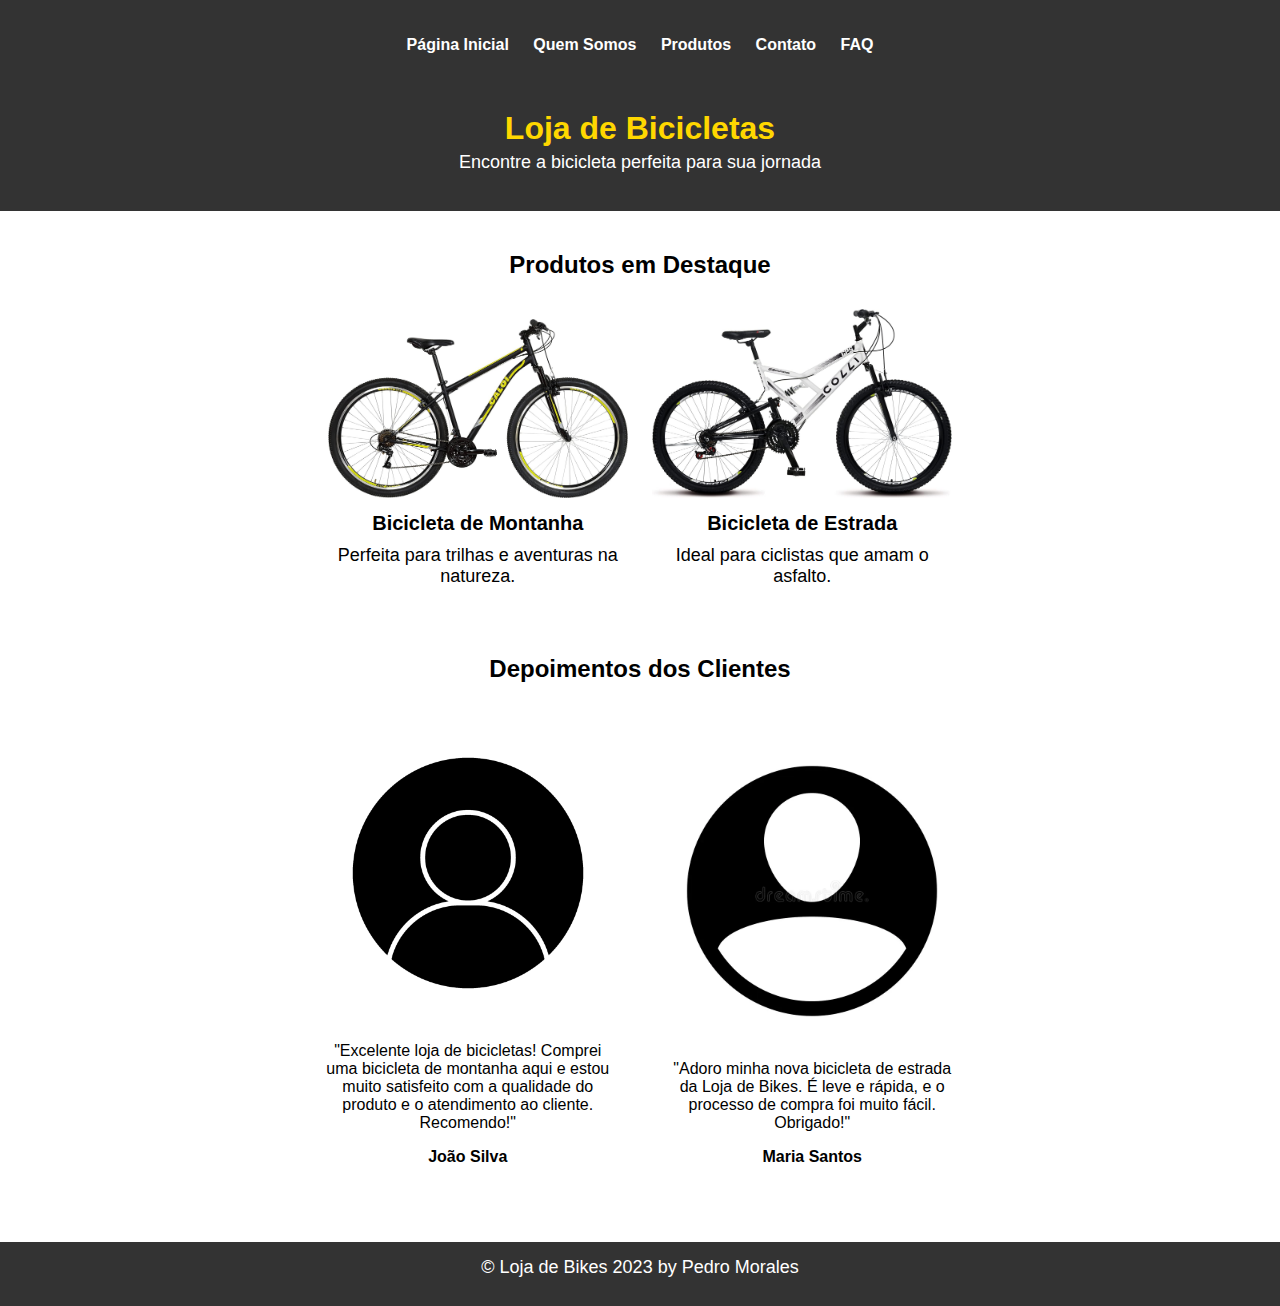
<file: AtividadeUCFinal-main/SiteEstatico-main/Site Estatico/index.html>
<!DOCTYPE html>
<html lang="pt-br">
<head>
    <meta charset="UTF-8">
    <meta name="viewport" content="width=device-width, initial-scale=1.0">
    <link rel="stylesheet" type="text/css" href="css/menunav.css">
    <link rel="stylesheet" type="text/css" href="css/index.css">
    <title>Bem-Vindo à Sua Loja de Bicicletas</title>
</head>
<header>
    <nav id="navMenu">
        <ul>
            <li><a href="index.html">Página Inicial</a></li>
            <li><a href="quemsomos.html">Quem Somos</a></li>
            <li><a href="produtos.html">Produtos</a></li>
            <li><a href="contato.html">Contato</a></li>
            <li><a href="faq.html">FAQ</a></li>
        </ul>
    </nav>
</header>

<body>
    <header>
        <h1> Loja de Bicicletas</h1>
        <p>Encontre a bicicleta perfeita para sua jornada</p>
    </header>
    <section class="featured-products">
        <h2>Produtos em Destaque</h2>
        <div class="product">
            <img src="img/trilha.jpg" alt="Bicicleta 1">
            <h3>Bicicleta de Montanha</h3>
            <p>Perfeita para trilhas e aventuras na natureza.</p>
        </div>
        <div class="product">
            <img src="img/colli bike.jpg" alt="Bicicleta 2">
            <h3>Bicicleta de Estrada</h3>
            <p>Ideal para ciclistas que amam o asfalto.</p>
        </div>
        <section class="testimonials">
            <h2>Depoimentos dos Clientes</h2>
            <div class="testimonial">
                <img src="img/cliente 1.jpg" alt="Foto do Cliente 1">
                <p>"Excelente loja de bicicletas! Comprei uma bicicleta de montanha aqui e estou muito satisfeito com a qualidade do produto e o atendimento ao cliente. Recomendo!"</p>
                <p><strong>João Silva</strong></p>
            </div>
            <div class="testimonial">
                <img src="img/cliente 3.jpg" alt="Foto do Cliente 2">
                <p>"Adoro minha nova bicicleta de estrada da Loja de Bikes. É leve e rápida, e o processo de compra foi muito fácil. Obrigado!"</p>
                <p><strong>Maria Santos</strong></p>
            </div>
        </section>
        
    </section>
    <footer>
        <p>&copy; Loja de Bikes 2023 by Pedro Morales</p>
    </footer>
</body>
</html>
</file>
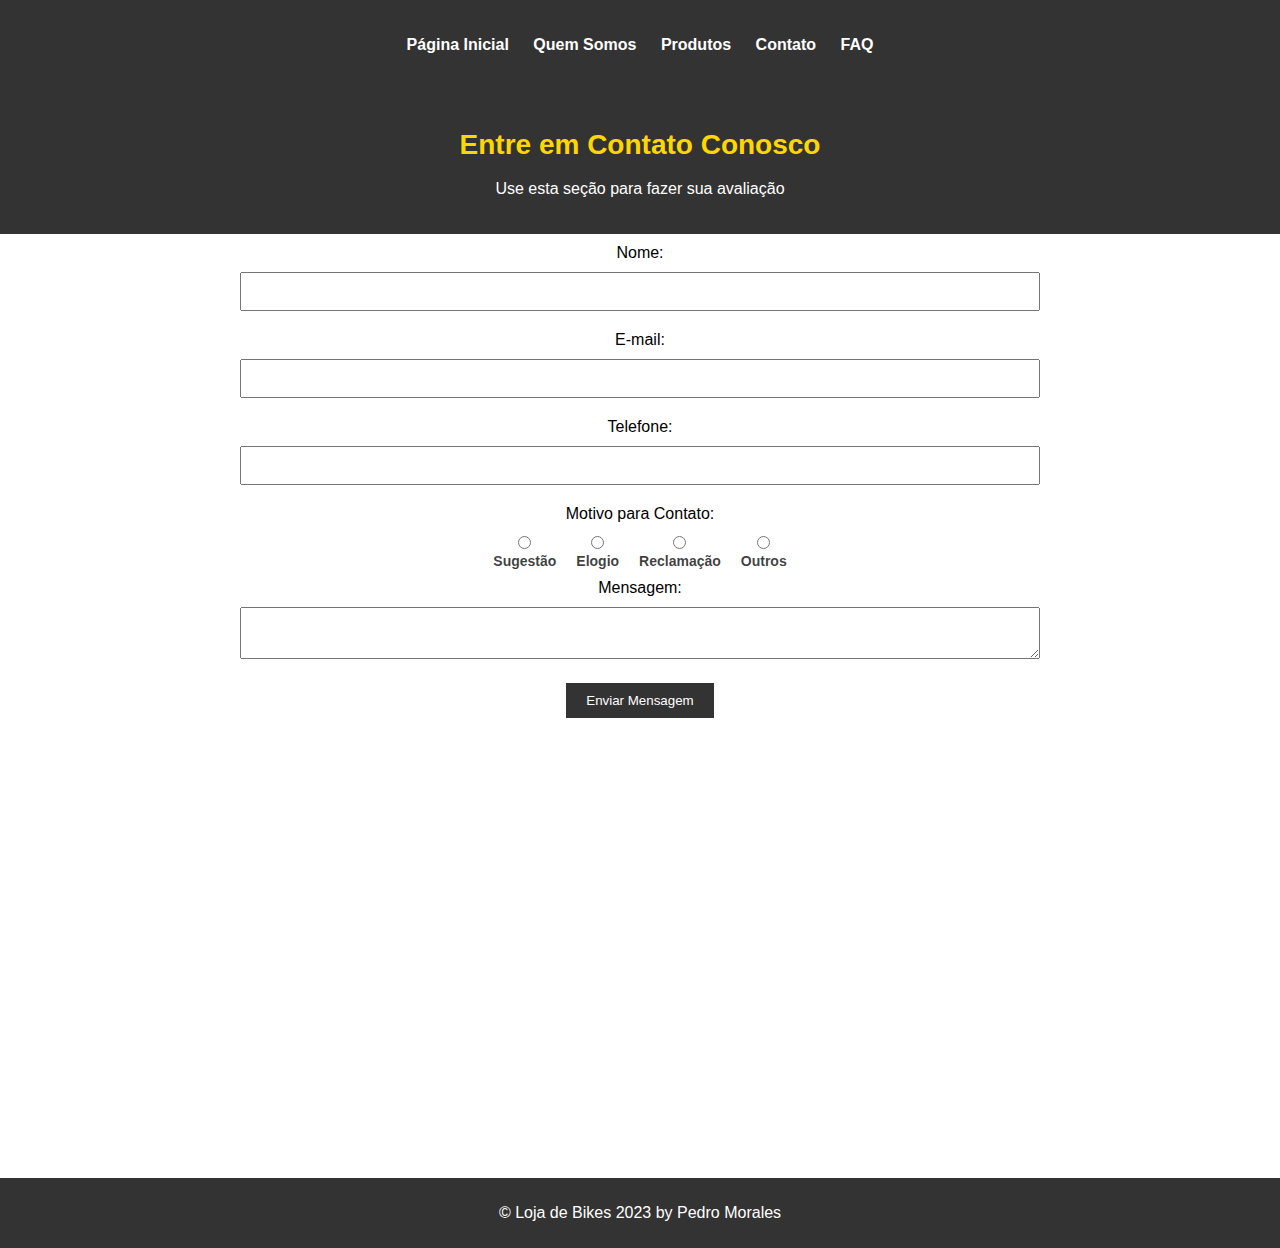
<file: AtividadeUCFinal-main/SiteEstatico-main/Site Estatico/contato.html>
<!DOCTYPE html>
<html lang="pt-br">
<head>
    <meta charset="UTF-8">
    <meta name="viewport" content="width=device-width, initial-scale=1.0">
    <link rel="stylesheet" type="text/css" href="css/menunav.css">
    <link rel="stylesheet" type="text/css" href="css/contato.css">
    <title>Contato</title>
</head>
<header>
    <nav id="navMenu">
        <ul>
            <li><a href="index.html">Página Inicial</a></li>
            <li><a href="quemsomos.html">Quem Somos</a></li>
            <li><a href="produtos.html">Produtos</a></li>
            <li><a href="contato.html">Contato</a></li>
            <li><a href="faq.html">FAQ</a></li>
        </ul>
    </nav>
</header>
<body>
    <header>
        <h1>Entre em Contato Conosco</h1>
        <p>Use esta seção para fazer sua avaliação</p>
    </header>
    <section class="contact-form">
        <form action="#" method="post">
            <label for="name">Nome:</label>
            <input type="text" id="name" name="name" required>
            
            <label for="email">E-mail:</label>
            <input type="email" id="email" name="email" required>

            <label for="phone">Telefone:</label>
            <input type="tel" id="phone" name="phone">

            <div class="reason-title">
                <label for="reason">Motivo para Contato:</label>
            </div>
            
            <div class="reason-group">
                <div class="reason-inputs">
                    <input id="sugestao" type="radio" name="reason" value="Sugestão">
                    <label for="sugestao">Sugestão</label>
                </div>
            
                <div class="reason-inputs">
                    <input id="elogio" type="radio" name="reason" value="Elogio">
                    <label for="elogio">Elogio</label>
                </div>
            
                <div class="reason-inputs">
                    <input id="reclamacao" type="radio" name="reason" value="Reclamação">
                    <label for="reclamacao">Reclamação</label>
                </div>
            
                <div class="reason-inputs">
                    <input id="others" type="radio" name="reason" value="Outros">
                    <label for="others">Outros</label>
                </div>
            </div>
            
            
            
            <label for="message">Mensagem:</label>
            <textarea id="message" name="message" required></textarea>
            
            <button type="submit">Enviar Mensagem</button>
        </form>
    </section>

    
    <iframe src="https://www.google.com/maps/embed?pb=!1m18!1m12!1m3!1d3453.7917771863426!2d-51.22146782511175!3d-30.0428310312004!2m3!1f0!2f0!3f0!3m2!1i1024!2i768!4f13.1!3m3!1m2!1s0x951978567f17f28d%3A0x2c2c5272bacf4d3a!2sSenac%20Tech!5e0!3m2!1spt-BR!2sbr!4v1695585275398!5m2!1spt-BR!2sbr" width="600" height="450" style="border:0;" allowfullscreen="" loading="lazy"></iframe>
    

    <footer>
        <p>&copy; Loja de Bikes 2023 by Pedro Morales</p>
    </footer>
</body>
</html>
</file>
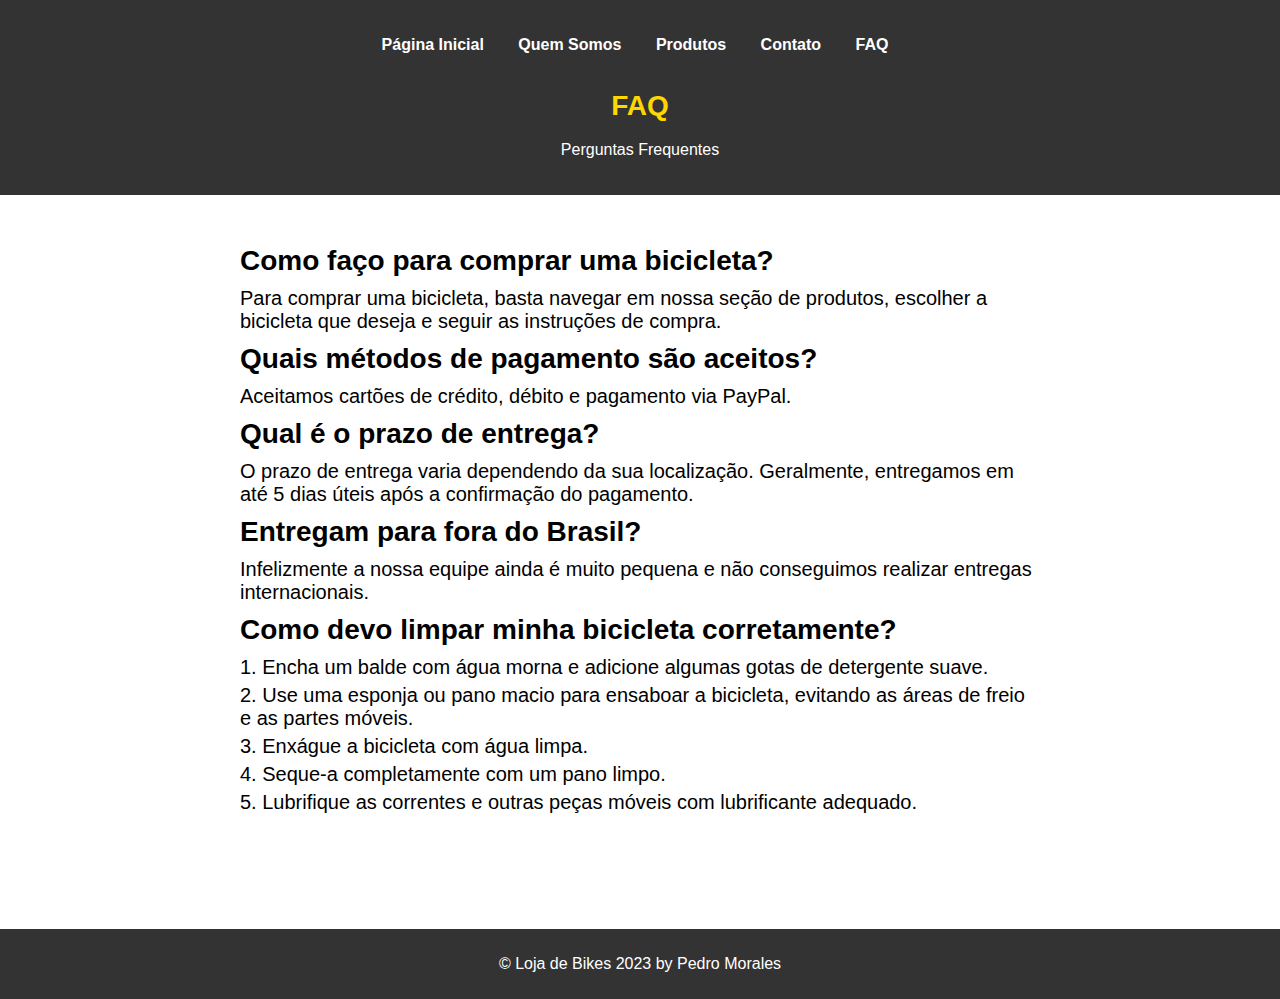
<file: AtividadeUCFinal-main/SiteEstatico-main/Site Estatico/faq.html>
<!DOCTYPE html>
<html lang="pt-br">
<head>
    <meta charset="UTF-8">
    <meta name="viewport" content="width=device-width, initial-scale=1.0">
    <link rel="stylesheet" type="text/css" href="css/menunav.css">
    <link rel="stylesheet" type="text/css" href="css/faq.css">
    <title>FAQ</title>
</head>
    <header>
        <nav id="navMenu">
            <ul>
                <li><a href="index.html">Página Inicial</a></li>
                <li><a href="quemsomos.html">Quem Somos</a></li>
                <li><a href="produtos.html">Produtos</a></li>
                <li><a href="contato.html">Contato</a></li>
                <li><a href="faq.html">FAQ</a></li>
            </ul>
        </nav>
    </header>
<body>
    <header>
        <h1>FAQ</h1>
        <p>Perguntas Frequentes</p>
    </header>
    <section class="faq">

        <div class="question">
            <h3>Como faço para comprar uma bicicleta?</h3>
            <p>Para comprar uma bicicleta, basta navegar em nossa seção de produtos, escolher a bicicleta que deseja e seguir as instruções de compra.</p>
        </div>

        <div class="question">
            <h3>Quais métodos de pagamento são aceitos?</h3>
            <p>Aceitamos cartões de crédito, débito e pagamento via PayPal.</p>
        </div>

        <div class="question">
            <h3>Qual é o prazo de entrega?</h3>
            <p>O prazo de entrega varia dependendo da sua localização. Geralmente, entregamos em até 5 dias úteis após a confirmação do pagamento.</p>
        </div>

        <div class="question">
            <h3>Entregam para fora do Brasil?</h3>
            <p>Infelizmente a nossa equipe ainda é muito pequena e não conseguimos realizar entregas internacionais.</p>
        </div>

        <div class="question">
            <h3>Como devo limpar minha bicicleta corretamente?</h3>
            <p> 1. Encha um balde com água morna e adicione algumas gotas de detergente suave.</p>
            <P> 2. Use uma esponja ou pano macio para ensaboar a bicicleta, evitando as áreas de freio e as partes móveis.</P>
            <p> 3. Enxágue a bicicleta com água limpa.</p>
            <p> 4. Seque-a completamente com um pano limpo.</p>
            <P> 5. Lubrifique as correntes e outras peças móveis com lubrificante adequado. </p>
        </div>


    </section>

    <footer>
        <p>&copy; Loja de Bikes 2023 by Pedro Morales</p>
    </footer>
</body>
</html>
</file>
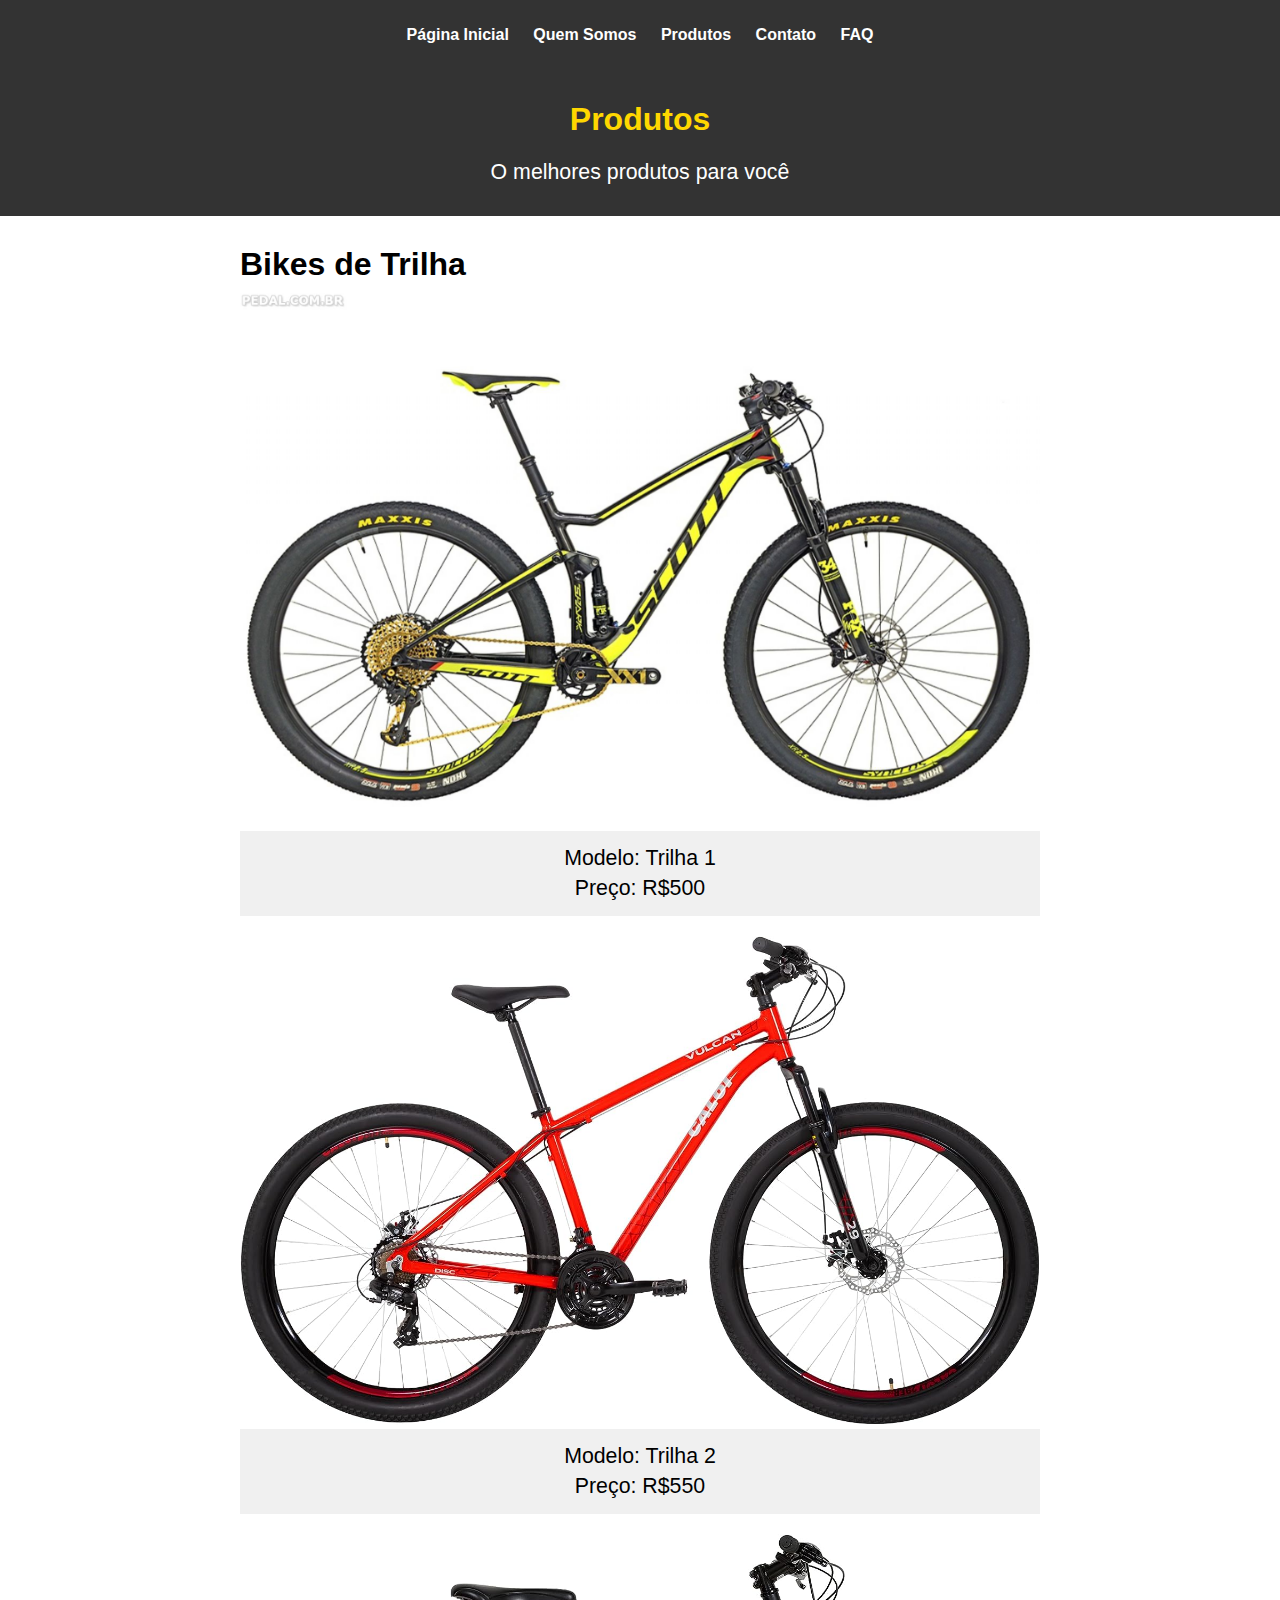
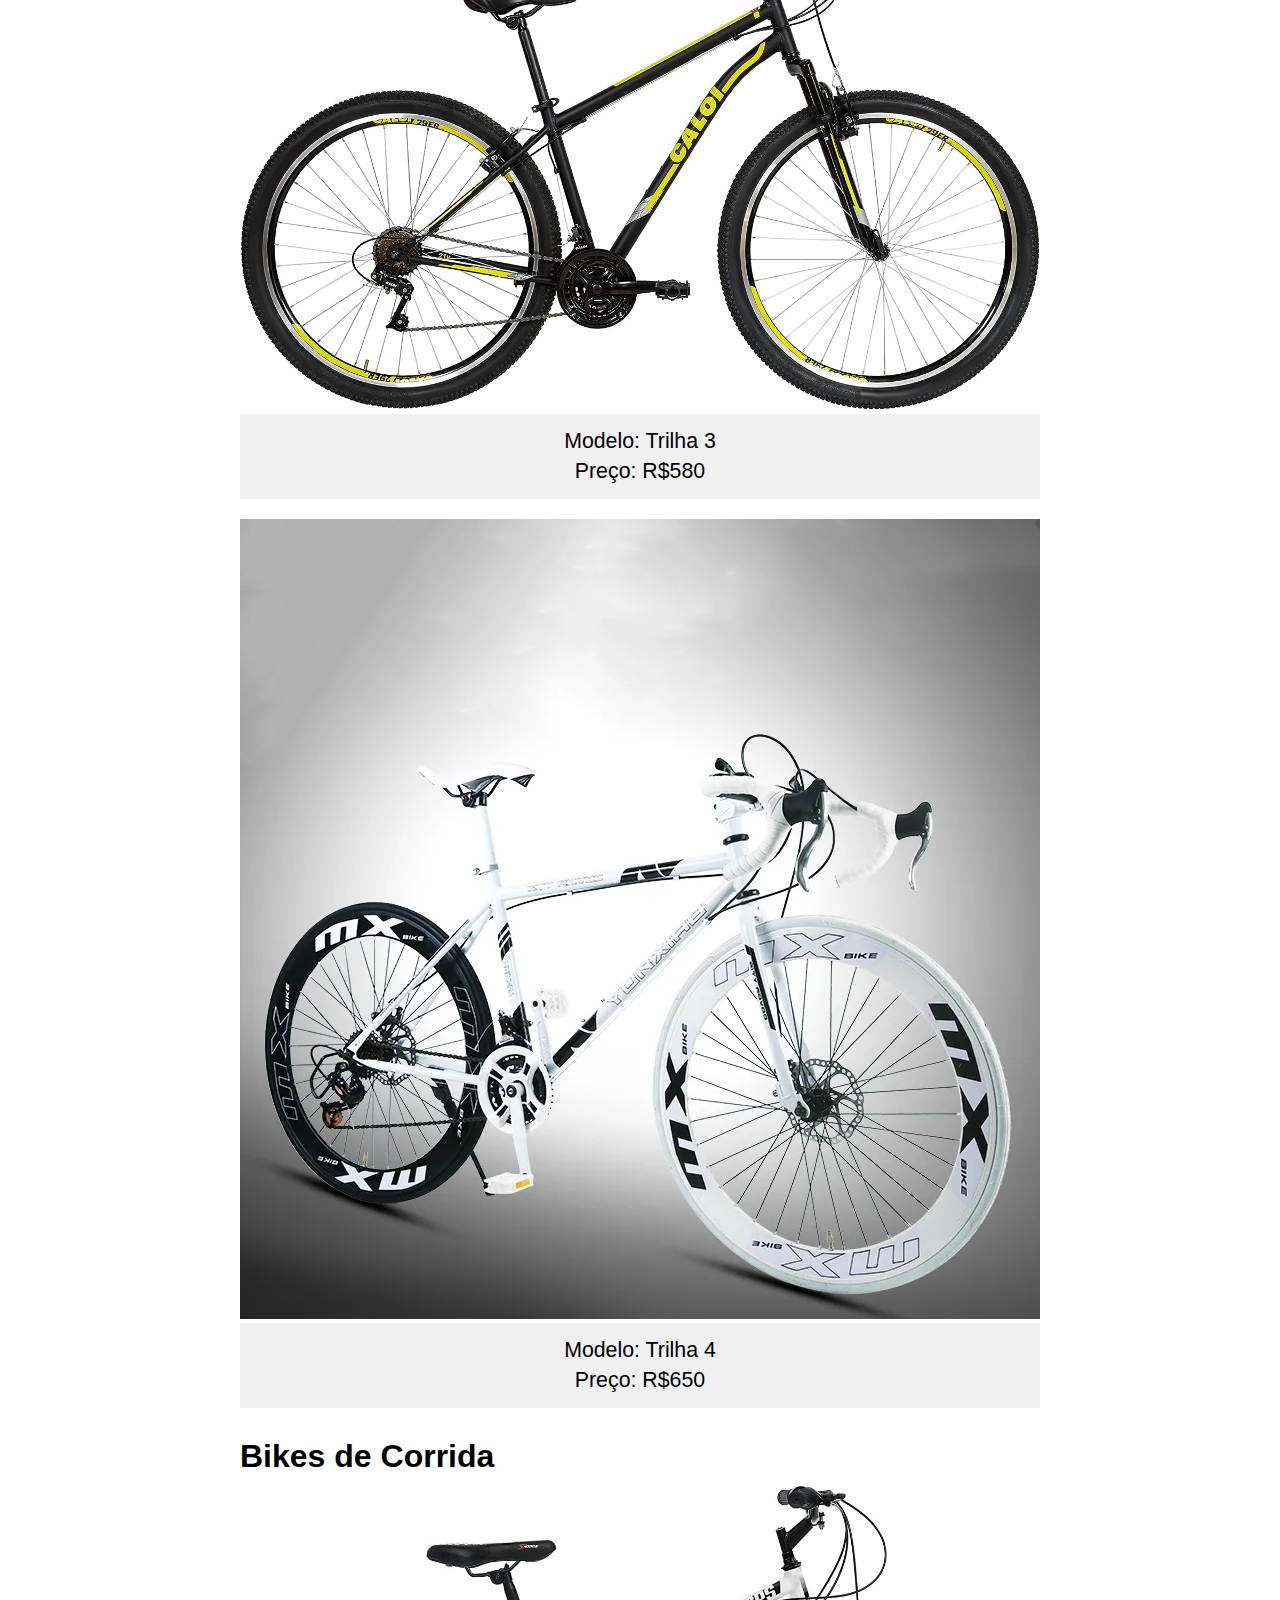
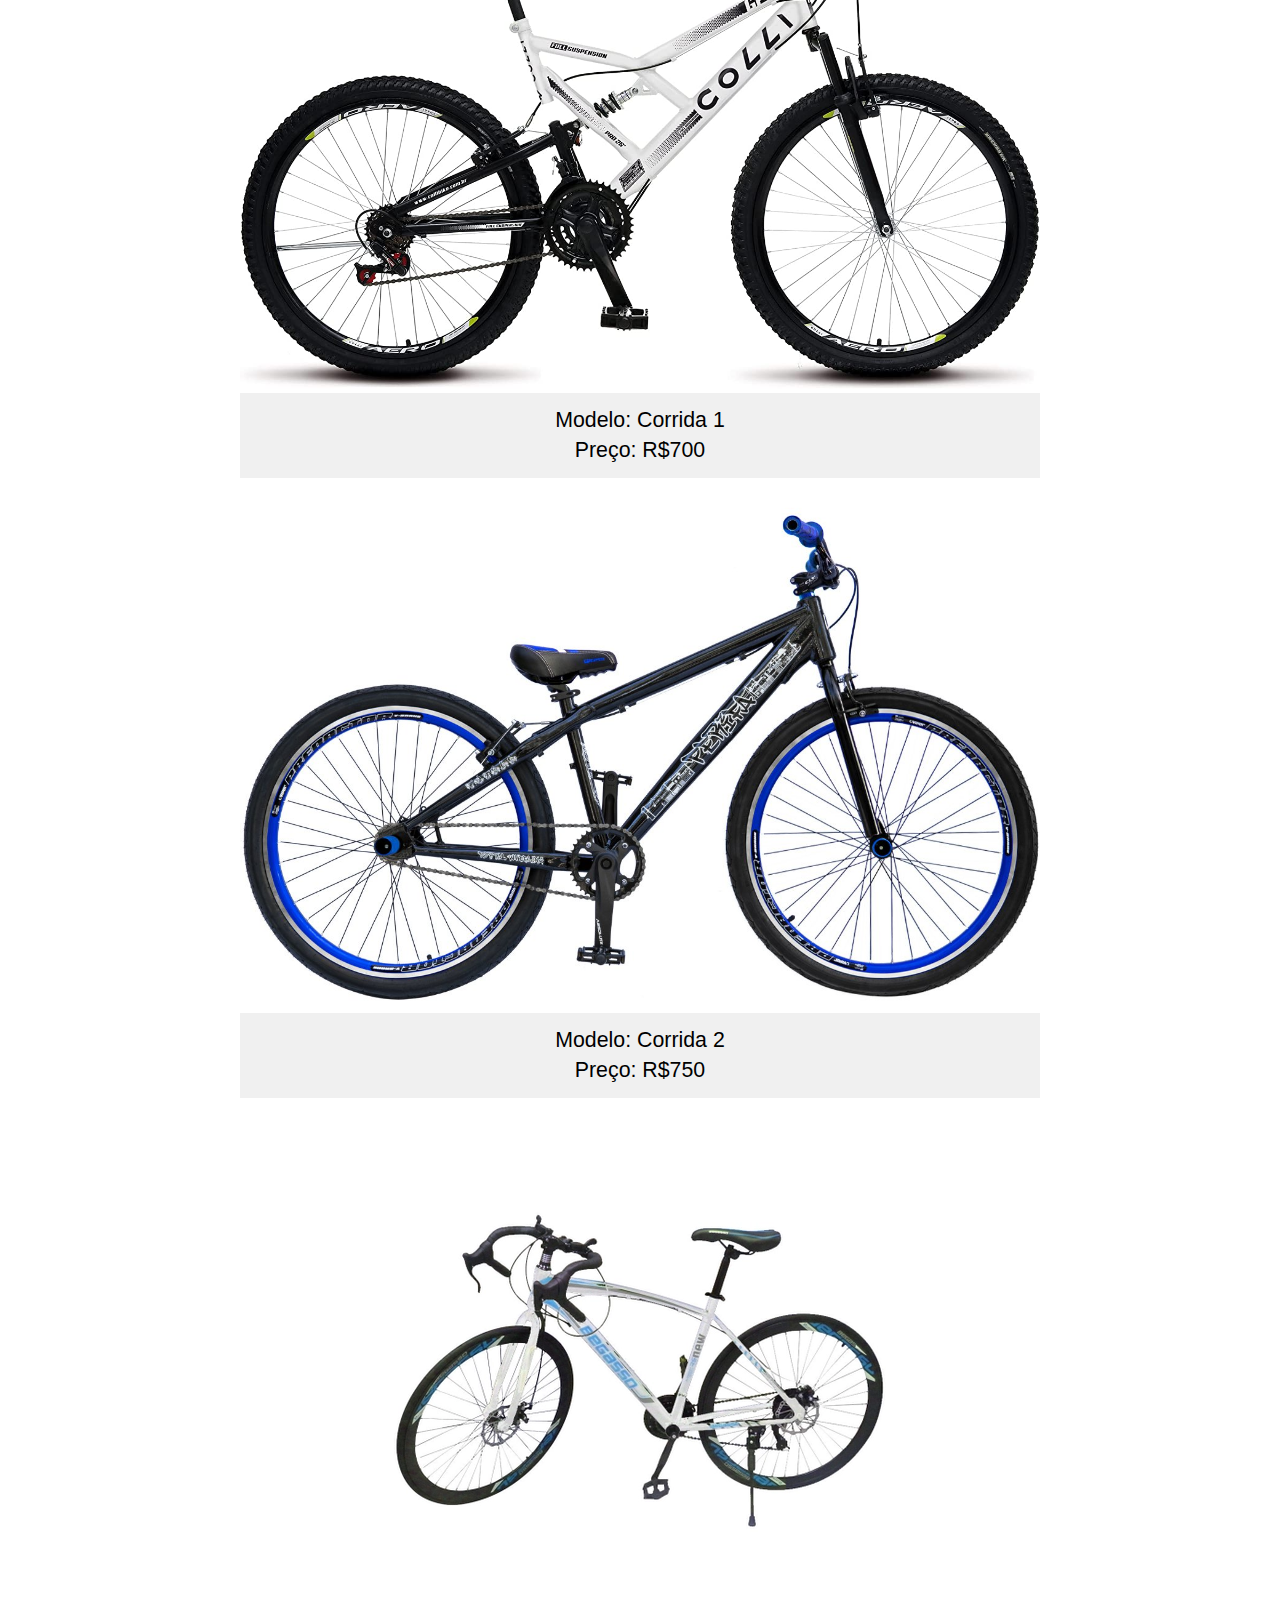
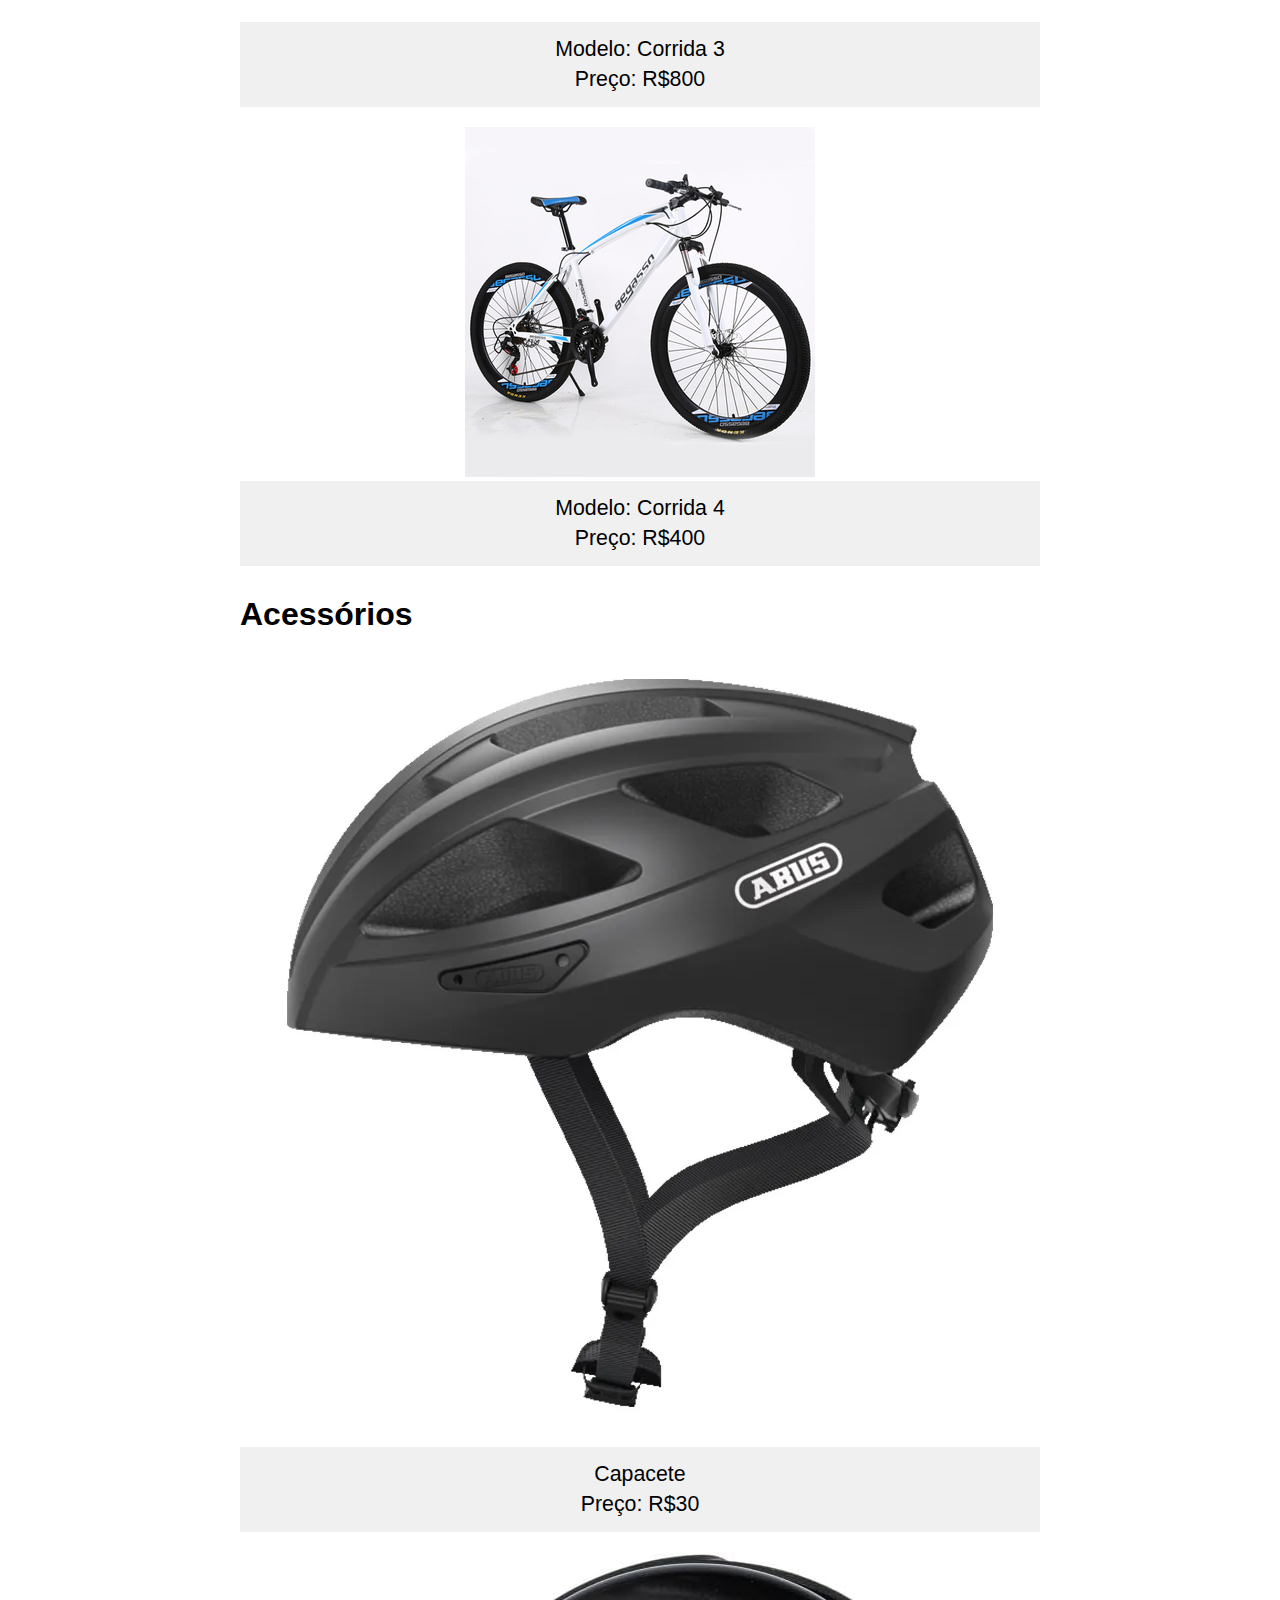
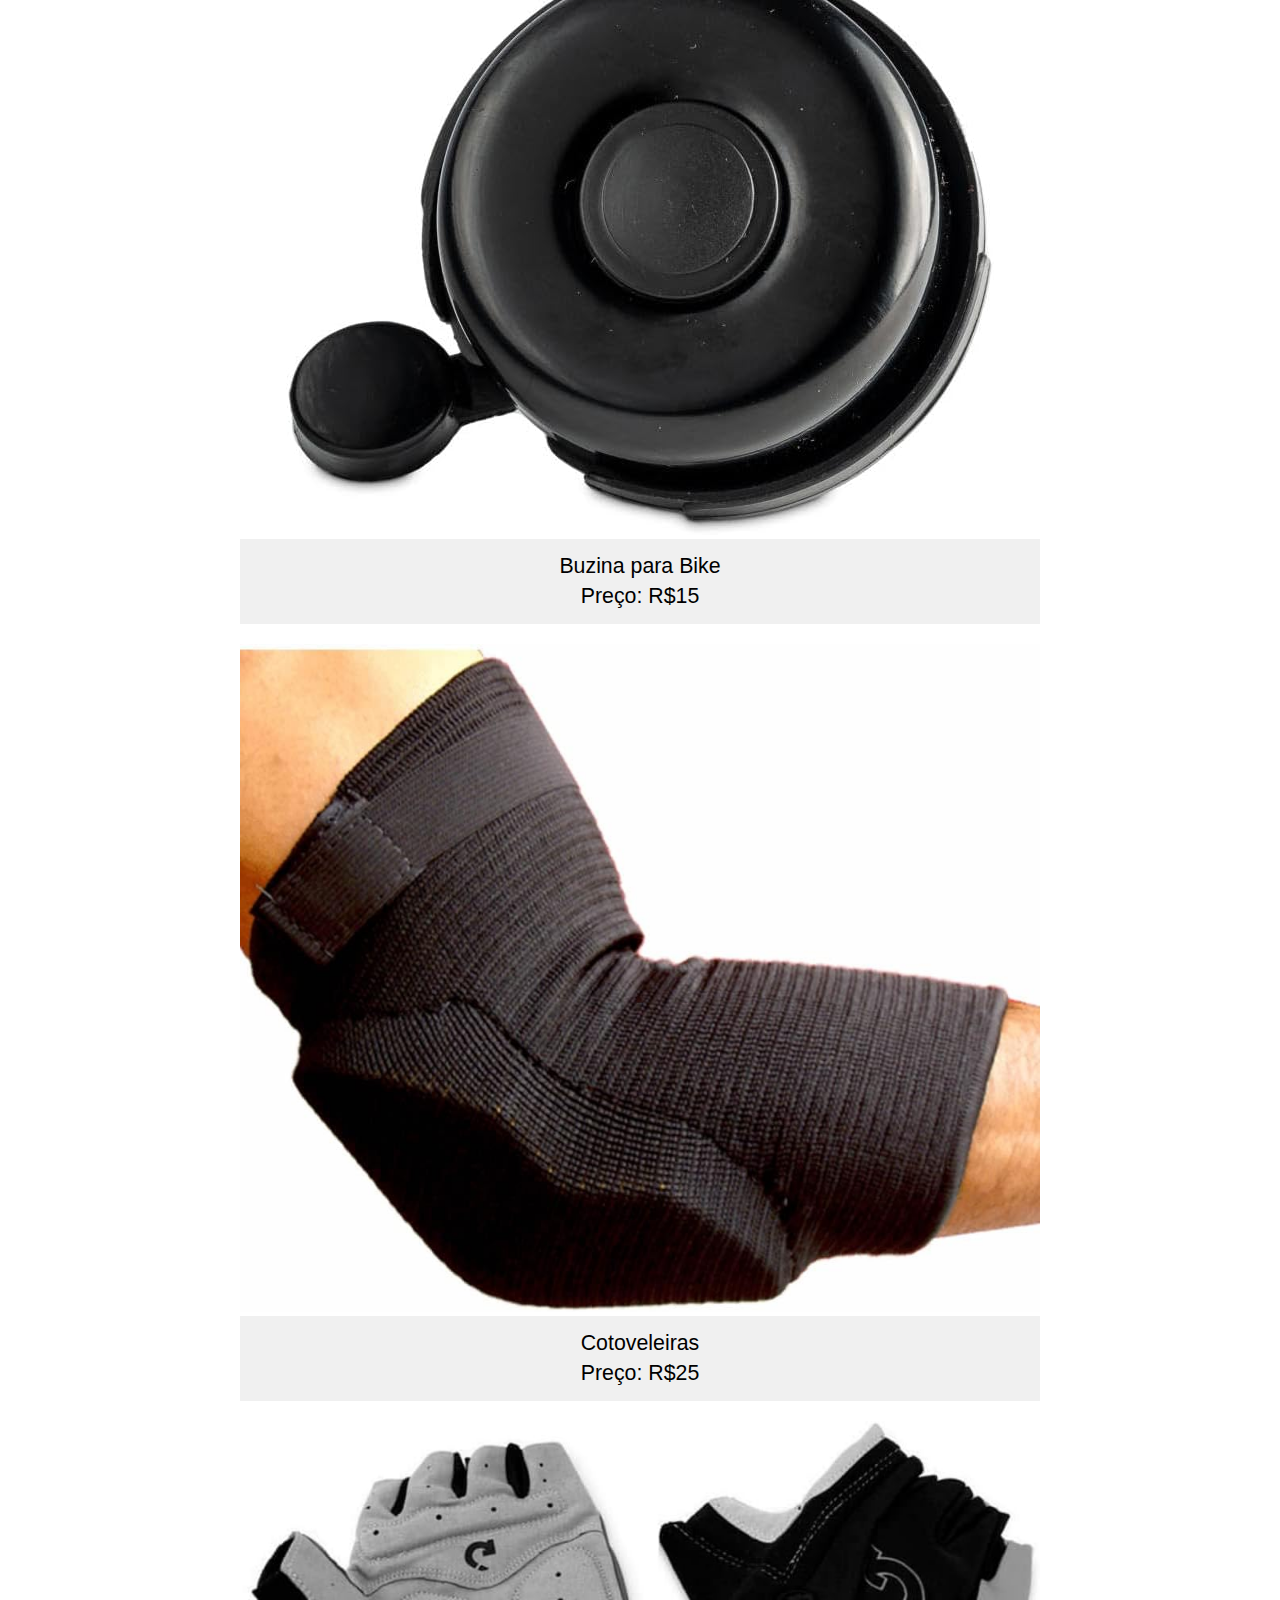
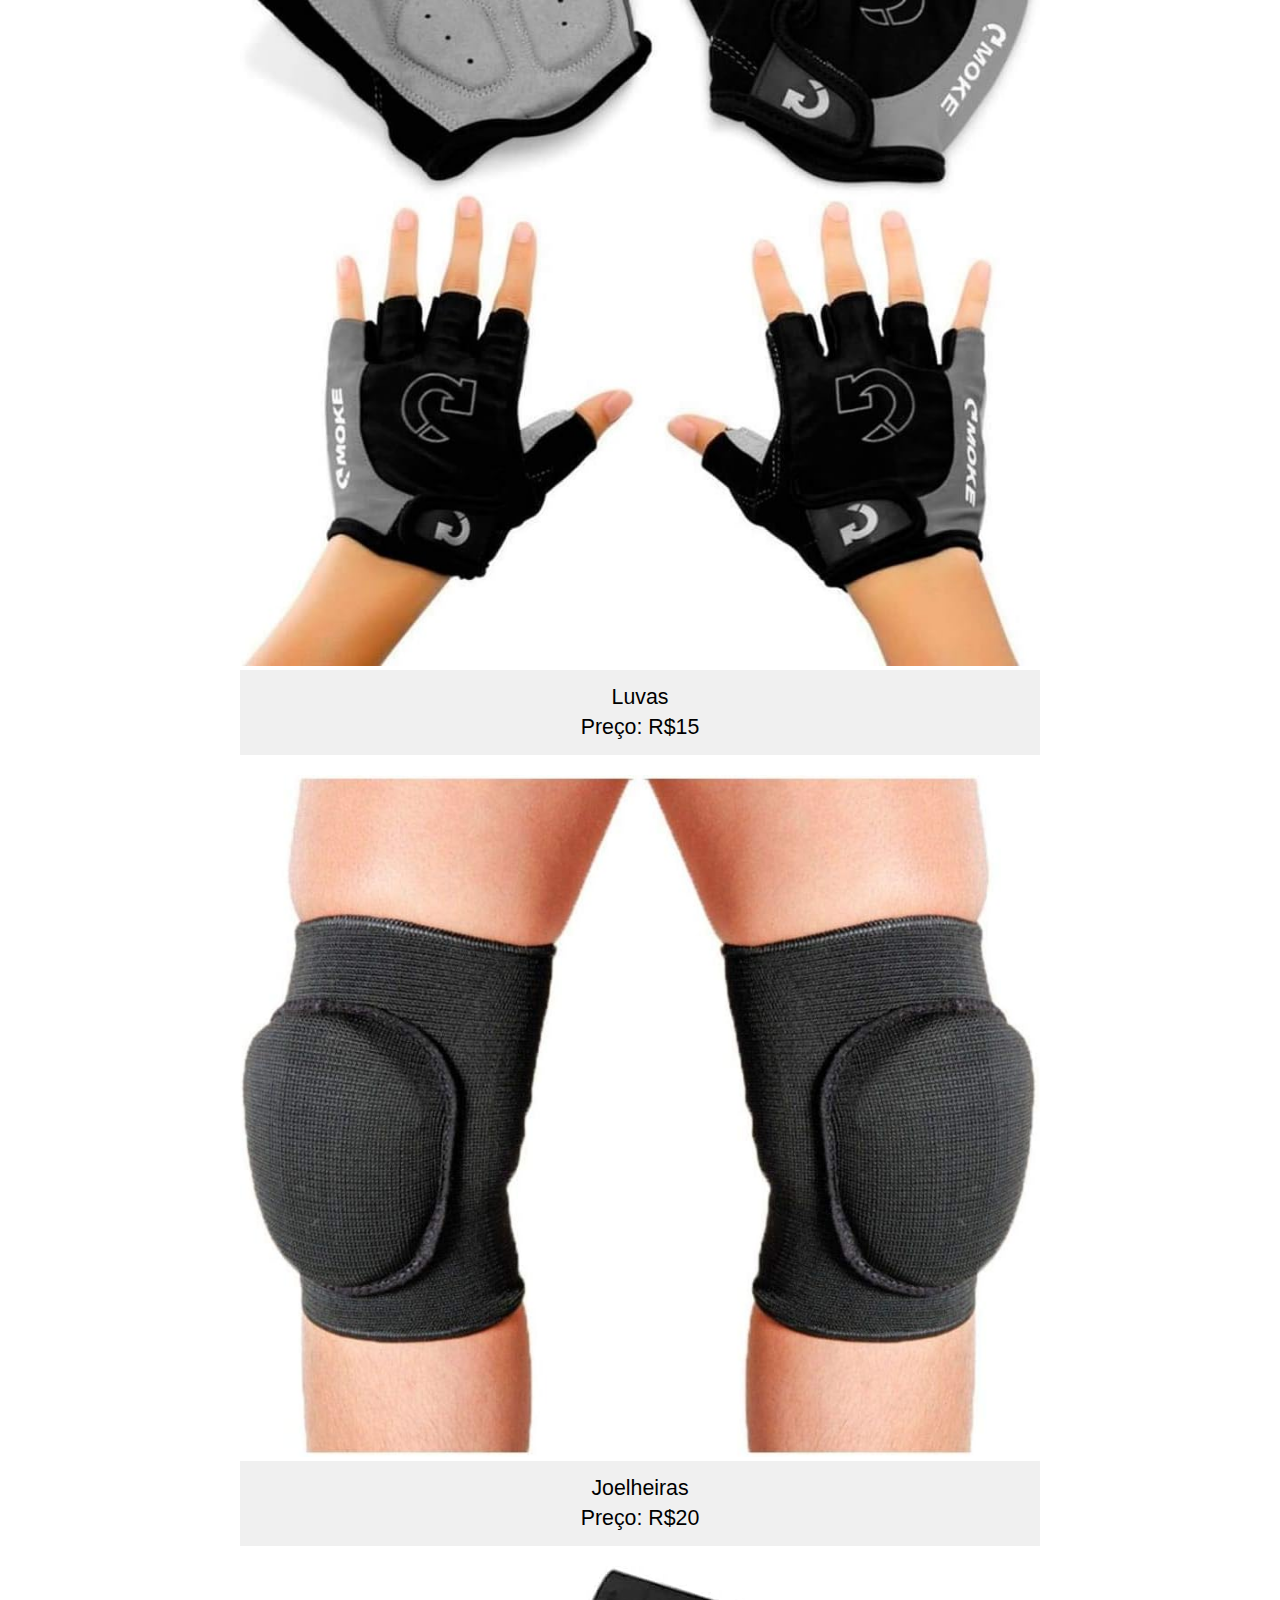
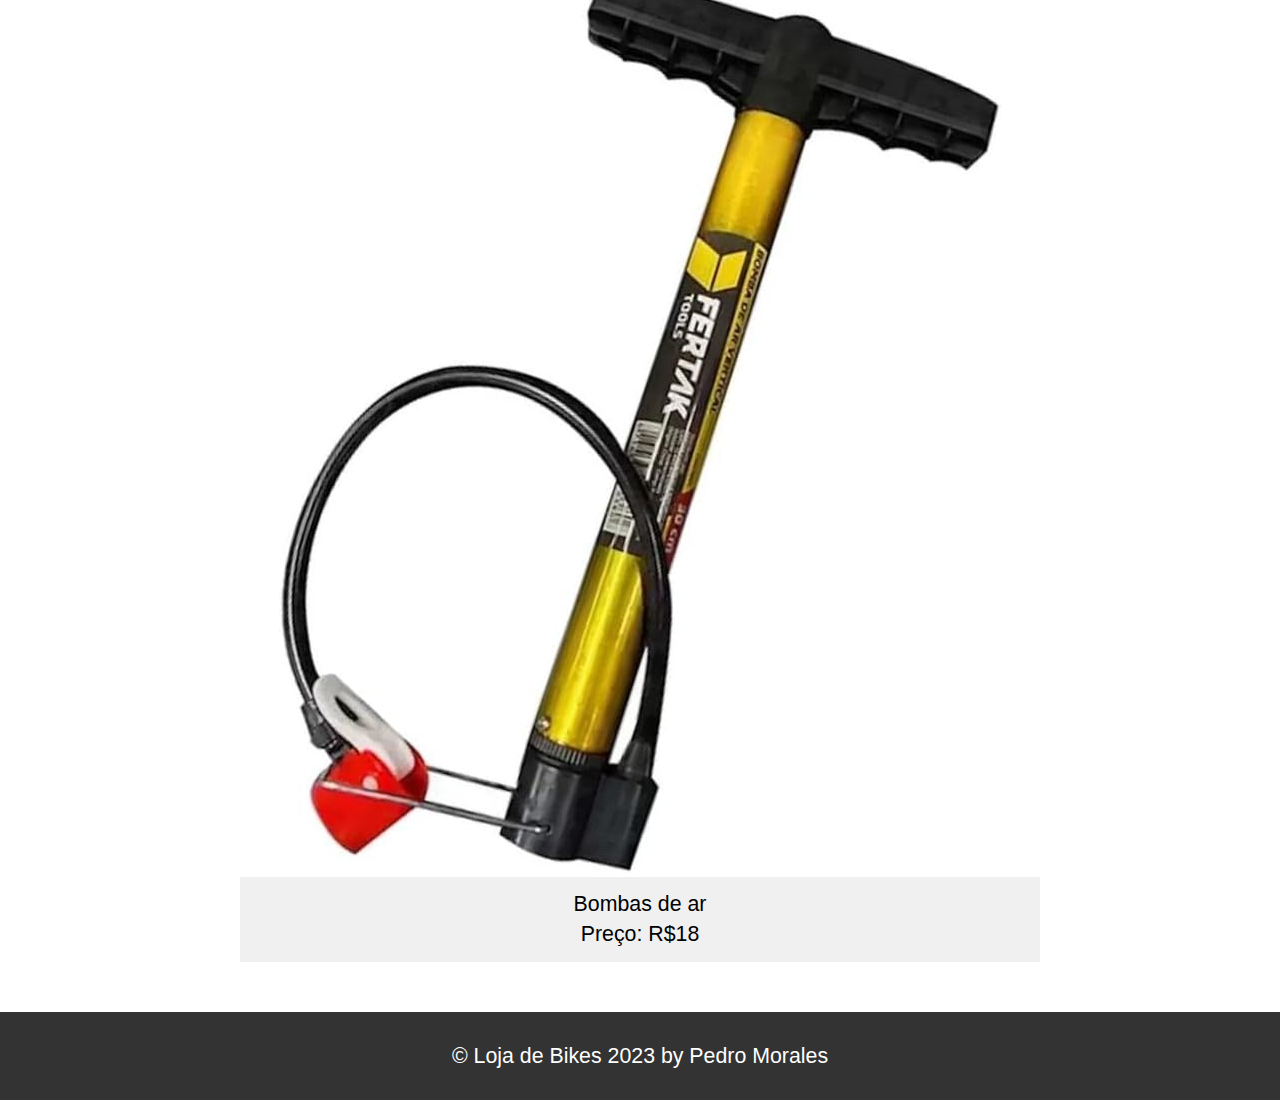
<file: AtividadeUCFinal-main/SiteEstatico-main/Site Estatico/produtos.html>
<!DOCTYPE html>
<html lang="pt-br">
<head>
    <meta charset="UTF-8">
    <meta name="viewport" content="width=device-width, initial-scale=1.0">
    <link rel="stylesheet" type="text/css" href="css/menunav.css">
    <link rel="stylesheet" type="text/css" href="css/produtos.css">
       
    <title>Galeria de Bikes</title>
</head>
<header>
    <nav id="navMenu">
        <ul>
            <li><a href="index.html">Página Inicial</a></li>
            <li><a href="quemsomos.html">Quem Somos</a></li>
            <li><a href="produtos.html">Produtos</a></li>
            <li><a href="contato.html">Contato</a></li>
            <li><a href="faq.html">FAQ</a></li>
        </ul>
    </nav>
</header>
<body>
    <header>
        <h1>Produtos</h1>
        <p>O melhores produtos para você</p>
    </header>
    <div class="gallery">
        <section class="product-category">
            <h2>Bikes de Trilha</h2>
            <div class="image-container">
                <img src="img/trilha bike 1.jpg" alt="Bike de Trilha 1">
                <div class="product-info">
                    <p>Modelo: Trilha 1</p>
                    <p>Preço: R$500</p>
                </div>
            </div>
            <div class="image-container">
                <img src="img/trilha bike 2.jpg" alt="Bike de Trilha 2">
                <div class="product-info">
                    <p>Modelo: Trilha 2</p>
                    <p>Preço: R$550</p>
                </div>
            </div>
            <div class="image-container">
                <img src="img/trilha.jpg" alt="Bike de Trilha 3">
                <div class="product-info">
                    <p>Modelo: Trilha 3</p>
                    <p>Preço: R$580</p>
                </div>
            </div>
            <div class="image-container">
                <img src="img/trilha bike 4.jpg" alt="Bike de Trilha 4">
                <div class="product-info">
                    <p>Modelo: Trilha 4</p>
                    <p>Preço: R$650</p>
                </div>
            </div>
            
        </section>

        <section class="product-category">
            <h2>Bikes de Corrida</h2>
            <div class="image-container">
                <img src="img/colli bike.jpg" alt="Bike de Corrida 1">
                <div class="product-info">
                    <p>Modelo: Corrida 1</p>
                    <p>Preço: R$700</p>
                </div>
            </div>
            <div class="image-container">
                <img src="img/bicicleta-portal-wheeling-perifa-2-0-14-5-preta-e-azul-aro-26-5773.jpg" alt="Bike de Corrida 2">
                <div class="product-info">
                    <p>Modelo: Corrida 2</p>
                    <p>Preço: R$750</p>
                </div>
            </div>
            <div class="image-container">
                <img src="img/corrida 3.jpg" alt="Bike de Corrida 3">
                <div class="product-info">
                    <p>Modelo: Corrida 3</p>
                    <p>Preço: R$800</p>
                </div>
            </div>
            <div class="image-container">
                <img src="img/corrida 4.jpg" alt="Bike de Corrida 4">
                <div class="product-info">
                    <p>Modelo: Corrida 4</p>
                    <p>Preço: R$400</p>
                </div>
            </div>
        </section>

        <section class="product-category">
            <h2>Acessórios</h2>
            <div class="image-container">
                <img src="img/acessorio 1.jpg" alt="Acessório 1">
                <div class="product-info">
                    <p>Capacete</p>
                    <p>Preço: R$30</p>
                </div>
            </div>
            <div class="image-container">
                <img src="img/acessorio 2.jpg" alt="Acessório 2">
                <div class="product-info">
                    <p>Buzina para Bike</p>
                    <p>Preço: R$15</p>
                </div>
            </div>
            <div class="image-container">
                <img src="img/acessorio 3.jpg" alt="Acessório 3">
                <div class="product-info">
                    <p>Cotoveleiras</p>
                    <p>Preço: R$25</p>
                </div>
            </div>
            <div class="image-container">
                <img src="img/acessorio 4.jpg" alt="Acessório 4">
                <div class="product-info">
                    <p>Luvas</p>
                    <p>Preço: R$15</p>
                </div>
            </div>
            <div class="image-container">
                <img src="img/acessorio 5.jpg" alt="Acessório 5">
                <div class="product-info">
                    <p>Joelheiras</p>
                    <p>Preço: R$20</p>
                </div>
            </div>
            <div class="image-container">
                <img src="img/acessorio 6.jpg" alt="Acessório 6">
                <div class="product-info">
                    <p>Bombas de ar</p>
                    <p>Preço: R$18</p>
                </div>
            </div>
        </section>
    </div>
    
    <footer>
        <p>&copy; Loja de Bikes 2023 by Pedro Morales</p>
    </footer>
    
</body>
</html>
</file>
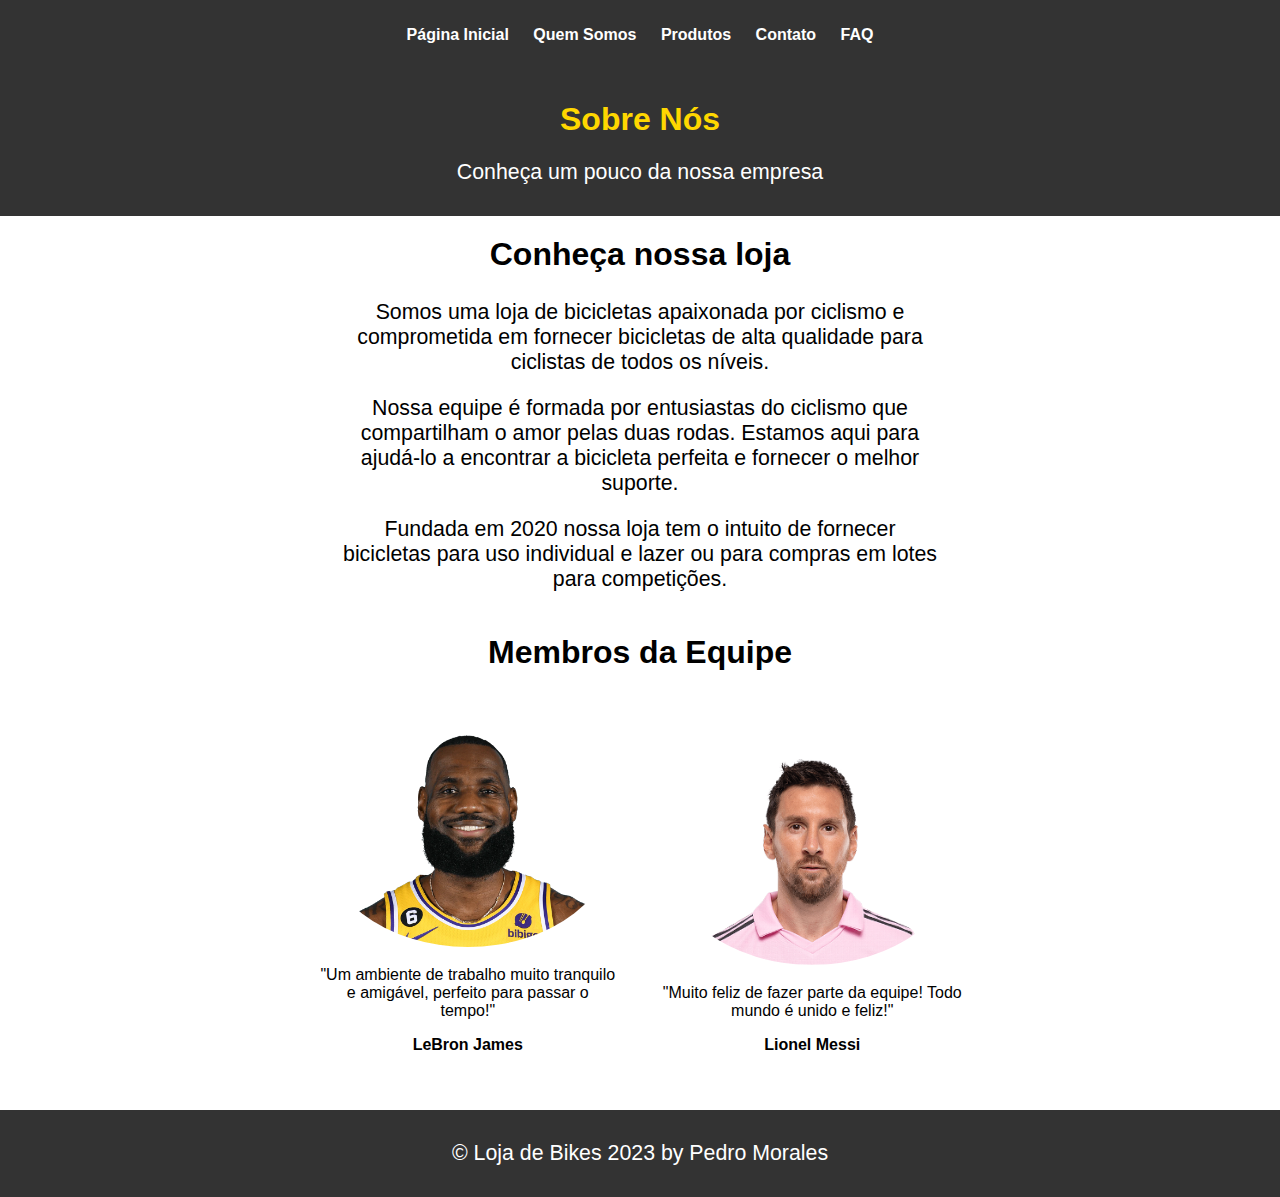
<file: AtividadeUCFinal-main/SiteEstatico-main/Site Estatico/quemsomos.html>
<!DOCTYPE html>
<html lang="pt-br">
<head>
    <meta charset="UTF-8">
    <meta name="viewport" content="width=device-width, initial-scale=1.0">
    <link rel="stylesheet" type="text/css" href="css/menunav.css">
    <link rel="stylesheet" type="text/css" href="css/quemsomos.css">
    <title>Quem Somos</title>
</head>
<body>
    <header>
        <nav id="navMenu">
            <ul>
                <li><a href="index.html">Página Inicial</a></li>
                <li><a href="quemsomos.html">Quem Somos</a></li>
                <li><a href="produtos.html">Produtos</a></li>
                <li><a href="contato.html">Contato</a></li>
                <li><a href="faq.html">FAQ</a></li>
            </ul>
        </nav>
    </header>
    <header>
        <h1>Sobre Nós</h1>
        <p>Conheça um pouco da nossa empresa</p>
    </header>
    <section class="about-us">
        <div class="text">
            <h2>Conheça nossa loja</h2>
            <p>Somos uma loja de bicicletas apaixonada por ciclismo e comprometida em fornecer bicicletas de alta qualidade para ciclistas de todos os níveis.</p>
            <p>Nossa equipe é formada por entusiastas do ciclismo que compartilham o amor pelas duas rodas. Estamos aqui para ajudá-lo a encontrar a bicicleta perfeita e fornecer o melhor suporte.</p>
            <p>Fundada em 2020 nossa loja tem o intuito de fornecer bicicletas para uso individual e lazer ou para compras em lotes para competições.</p>
        </div>
    </section>
    <section class="teams">
        <h2>Membros da Equipe</h2>
        <div class="team">
            <img src="img/equipe 1.png" alt="Foto de Equipe 1">
            <p>"Um ambiente de trabalho muito tranquilo e amigável, perfeito para passar o tempo!"</p>
            <p><strong>LeBron James</strong></p>
        </div>
        <div class="team">
            <img src="img/equipe 2.png" alt="Foto de Equipe 2">
            <p>"Muito feliz de fazer parte da equipe! Todo mundo é unido e feliz!"</p>
            <p><strong>Lionel Messi</strong></p>
        </div>
    </section>
    <footer>
        <p>&copy; Loja de Bikes 2023 by Pedro Morales</p>
    </footer>
</body>
</html>
</file>
<file: AtividadeUCFinal-main/SiteEstatico-main/Site Estatico/css/menunav.css>
@charset "utf-8";
@import "https://fonts.googleapis.com/css?family=Noto+Serif";

header {
  background-color: #333;
  color: white;
  padding: 10px 0;
}

nav ul {
  list-style: none;
  padding: 0;
  text-align: center;
}

nav li {
  display: inline;
  margin: 0 10px;
}

nav a {
  text-decoration: none;
  color: white;
  font-weight: bold;
  font-size: 16px;
  transition: color 0.3s;
}

nav a:hover {
  color: gold;
}
</file>
<file: AtividadeUCFinal-main/SiteEstatico-main/Site Estatico/css/index.css>
@charset "utf-8";
@import "https://fonts.googleapis.com/css?family=Noto+Serif";

body {
    font-family: Arial, sans-serif;
    margin: 0;
    padding: 0;
}

header {
    background-color: #333;
    color: white;
    text-align: center;
    padding: 20px;
}

h1 {
    color: gold;
    font-size: 32px;
    margin: 0;
}

p {
    font-size: 18px;
    margin-top: 5px;
}

.featured-products {
    max-width: 1200px;
    margin: 0 auto;
    padding: 20px;
    text-align: center;
}

h2 {
    font-size: 24px;
    margin-bottom: 20px;
}

.product {
    display: inline-block;
    width: 300px;
    margin: 10px;
    text-align: center;
}

img {
    max-width: 100%;
    height: auto;
}

.testimonials {
    max-width: 1200px;
    margin: 0 auto;
    padding: 20px;
    text-align: center;
}

.testimonial {
    display: inline-block;
    width: 300px;
    margin: 20px;
    text-align: center;
}

.testimonial img {
    max-width: 100%;
    height: auto;
    border-radius: 50%;
    margin-bottom: 10px;
}

.testimonial p {
    font-size: 16px;
    margin-top: 5px;
}

.testimonial strong {
    font-weight: bold;
}


h3 {
    font-size: 20px;
    margin: 10px 0;
}

footer {
    background-color: #333;
    color: white;
    text-align: center;
    padding: 10px;
}
</file>
<file: AtividadeUCFinal-main/SiteEstatico-main/Site Estatico/css/contato.css>
@charset "utf-8";
@import "https://fonts.googleapis.com/css?family=Noto+Serif";

/* Estilos gerais */
body {
    font-family: Arial, sans-serif;
    margin: 0;
    padding: 0;
}

header {
    background-color: #333;
    color: white;
    text-align: center;
    padding: 20px;
}

h1 {
    font-size: 28px;
    color: gold;
}

p {
    font-size: 16px;
    font-family: Arial, Helvetica, sans-serif;
}

.contact-form,
iframe {
    max-width: 800px;
    margin: 10px auto;
    text-align: center;
}

iframe {
    display: block; 
    margin: 0 auto; 
    max-width: 100%; 
}

label {
    display: block;
    margin-bottom: 10px;
}

input[type="text"],
input[type="email"],
input[type="tel"],
textarea {
    width: 100%;
    padding: 10px;
    margin-bottom: 20px;
    box-sizing: border-box;
}

.reason-title {
    text-align: center;
    margin-bottom: 10px; 
}

.reason-group {
    display: flex;
    justify-content: center;
}

.reason-inputs {
 margin: 0 10px;
}

.reason-inputs input {
    margin-right: 5px;
}

.reason-group .reason-inputs label {
    font-size: 14px;
    font-weight: 600;
    color: #000000c0;
}

button {
    background-color: #333;
    color: white;
    border: none;
    padding: 10px 20px;
    cursor: pointer;
    display: inline-block;
}

button:hover {
    background-color: #555;
}

footer {
    background-color: #333;
    color: white;
    text-align: center;
    padding: 10px;
}
</file>
<file: AtividadeUCFinal-main/SiteEstatico-main/Site Estatico/css/faq.css>
@charset "utf-8";
@import "https://fonts.googleapis.com/css?family=Noto+Serif";

body {
    font-family: Arial, sans-serif;
    margin: 0;
    padding: 0;
}

header {
    background-color: #333;
    color: white;
    text-align: center;
    padding: 20px;
}

h1 {
    font-size: 28px;
    color: gold;
    margin-top: -20px;
}

nav ul {
    list-style: none;
    padding: 0;
}

nav ul li {
    display: inline;
    margin-right: 20px;
}

nav ul li a {
    text-decoration: none;
    color: white;
}


.faq {
    max-width: 800px;
    margin: 20px auto;
    padding: 20px;
    text-align: left;
}

.faq h3 {
    font-size: 28px;
    margin: 10px 0;
}

.faq p {
    font-size: 20px;
    margin: 5px 0;
}

footer {
    background-color: #333;
    color: white;
    text-align: center;
    padding: 10px;
    margin-top: 90px; 
}
</file>
<file: AtividadeUCFinal-main/SiteEstatico-main/Site Estatico/css/produtos.css>
@charset "utf-8";
@import "https://fonts.googleapis.com/css?family=Noto+Serif";


body {
    font-family: Arial, sans-serif;
    margin: 0;
    padding: 0;
}

header {
    background-color: #333;
    color: white;
    text-align: center;
    padding: 10px;
}

h1 {
    font-size: 32px;
    color: gold;
}

p {
    font-size: 16pt;
    font-family: Arial, Helvetica, sans-serif;
}

.gallery {
    max-width: 800px;
    margin: 0 auto;
    padding: 20px;
}

.product-category {
    margin-bottom: 30px;
}

h2 {
    font-size: 24pt;
    margin: 10px 0;
}

.image-container {
    text-align: center;
    position: relative;
    margin-bottom: 20px;
}

img {
    max-width: 100%;
    height: auto;
}

.product-info {
    background-color: #f0f0f0;
    padding: 10px;
}

.product-info p {
    margin: 5px 0;
}

footer {
    text-align: center;
    background-color: #333;
    color: white;
    padding: 10px 0;
}
</file>
<file: AtividadeUCFinal-main/SiteEstatico-main/Site Estatico/css/quemsomos.css>
@charset "utf-8";
@import "https://fonts.googleapis.com/css?family=Noto+Serif";


body {
    font-family: Arial, sans-serif;
    margin: 0;
    padding: 0;
}

header {
    background-color: #333;
    color: white;
    text-align: center;
    padding: 10px;
}

h1 {
    font-size: 32px;
    color: gold;
}

.about-us {
   text-align: center;
   margin: 20px auto;
   max-width: 600px;
}

img {
    max-width: 100%;
    height: auto;
    margin-right: 20px;
    max-width: 650px;
    width: 650px;
    padding-top: 10px;
}

.text {
    flex: 1;
}

h2 {
    font-size: 24pt;
    margin-top: 0;
    font-family: Arial, Helvetica, sans-serif;
}

.teams {
    max-width: 1200px;
    margin: 0 auto;
    padding: 20px;
    text-align: center;
}

.team {
    display: inline-block;
    width: 300px;
    margin: 20px;
    text-align: center;
}

.team img {
    max-width: 100%;
    height: auto;
    border-radius: 50%;
    margin-bottom: 10px;
}

.team p {
    font-size: 16px;
    margin-top: 5px;
}

.team strong {
    font-weight: bold;
}

p {
    font-size: 16pt;
    font-family: Arial, Helvetica, sans-serif;
}

footer {
    background-color: #333;
    color: white;
    text-align: center;
    padding: 10px;
}
</file>
